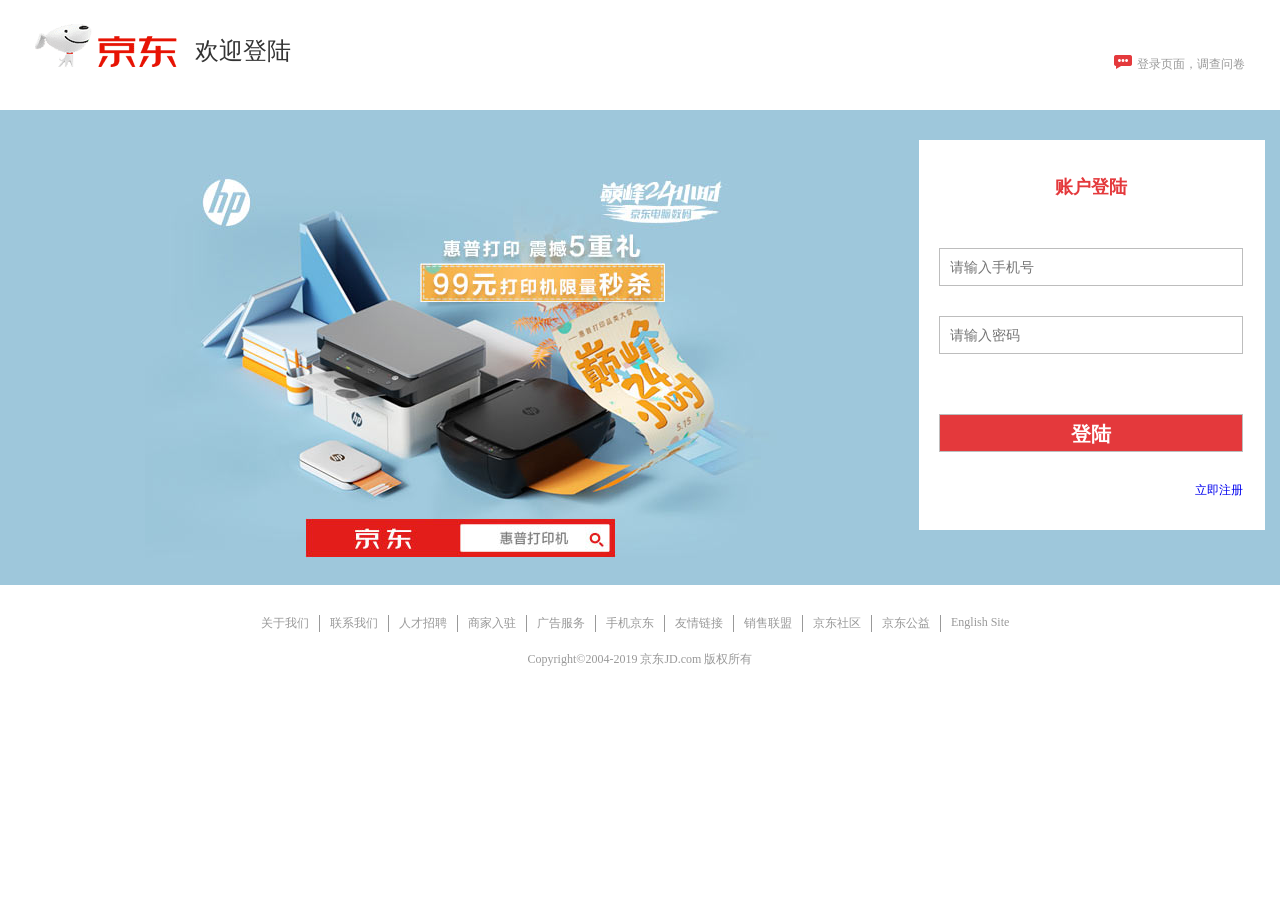
<file: src/html/login.html>
<!DOCTYPE html>
<html lang="en">
<head>
	<meta charset="UTF-8">
	<title>登陆</title>
	<link rel="stylesheet" href="../css/base_px.css">
	<link rel="stylesheet" href="../css/login.css">
</head>
<body>
	<div id="head">
		<div class="head">
			<div class="logo fl"></div>
			<div class="logo_title fl">欢迎登陆</div>
			<div class="have_account">
				<i class="i_icon"></i>
				登录页面，调查问卷
			</div>
		</div>
	</div>
	<div id="main">
		<div class="main">
			<div class="loginbox con">
				<h2>账户登陆</h2>
				<div class="h2xia"></div>
				<div class="nwbox">
					<input type="text" id="loginname" class="loginname" placeholder="请输入手机号">
				</div>
				<div class="nwbox">
					<input type="password" placeholder="请输入密码" class="password" id="password">
				</div>
				<div class="loginbtn" id="loginbtn">登陆</div>
				<div class="reg"><a href="reg.html">立即注册</a></div>
			</div>
			
		</div>
		
	</div>
		<div class="foot">
			<ul>
				<li><a href="####">关于我们</a></li>
				<li><a href="####">联系我们</a></li>
				<li><a href="####">人才招聘</a></li>
				<li><a href="####">商家入驻</a></li>
				<li><a href="####">广告服务</a></li>
				<li><a href="####">手机京东</a></li>
				<li><a href="####">友情链接</a></li>
				<li><a href="####">销售联盟</a></li>
				<li><a href="####">京东社区</a></li>
				<li><a href="####">京东公益</a></li>
				<li style="border:none"><a href="####">English Site</a></li>
			</ul>
		</div>
		<p class="banquan">
	    	Copyright©2004-2019  京东JD.com 版权所有
		</p>
		
</body>
</html>
<script src="../js/jquery-1.10.1.min.js"></script>
<script src="../js/common.js"></script>
<script src="../js/login.js"></script>
</file>
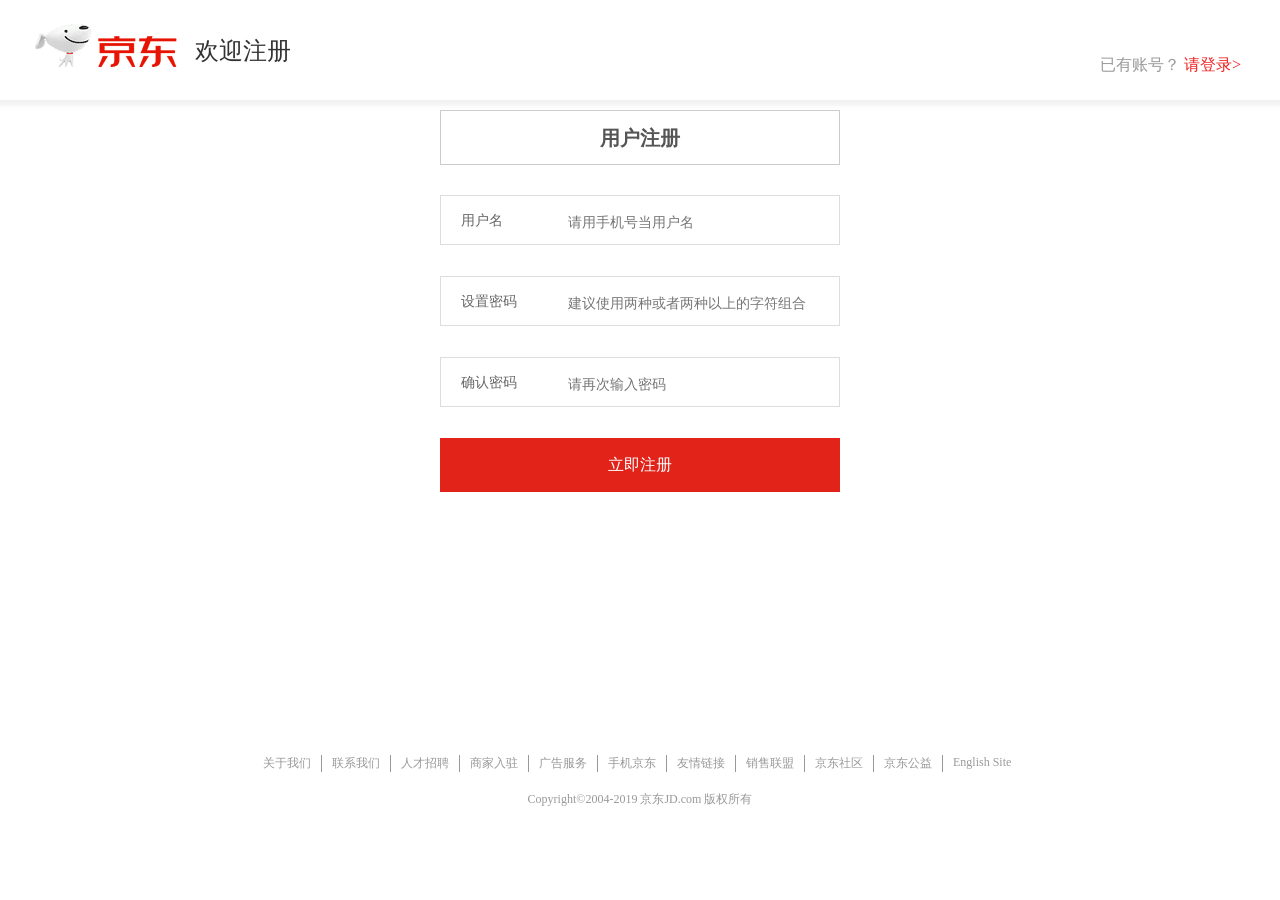
<file: src/html/reg.html>
<!DOCTYPE html>
<html lang="en">
<head>
	<meta charset="UTF-8">
	<title>个人注册</title>
	<link rel="stylesheet" href="../css/base_px.css">
	<link rel="stylesheet" href="../css/reg.css">
</head>
<body>
	<div id="head">
		<div class="head">
			<div class="logo fl"></div>
			<div class="logo_title fl">欢迎注册</div>
			<div class="have_account">
				已有账号？
				<a href="login.html">请登录></a>
			</div>
		</div>
	</div>
	<div id="container">
		<div class="container">
			<div class="progress">
				用户注册
			</div>
			<div class="main">
				<form action="####">
					<div class="input">
						<label for="username">用户名</label>
						<input type="text" placeholder="请用手机号当用户名" id="username" autocomplete="off">
						
					</div>
					<div class="mes" id="usermes"></div>
					<div class="input">
						<label for="password">设置密码</label>
						<input type="password" placeholder="建议使用两种或者两种以上的字符组合" id="password" autocomplete="off">
					</div>
					<div class="mes" id="passmes"></div>
					<div class="input">
						<label for="repassword">确认密码</label>
						<input type="password" placeholder="请再次输入密码" id="repassword" autocomplete="off">
					</div>
					<div class="mes" id="repassmes"></div>
					<div class="sumbit" id="regs">立即注册</div>

				</form>
			</div>
			<div class="foot">
				<ul>
					<li><a href="####">关于我们</a></li>
					<li><a href="####">联系我们</a></li>
					<li><a href="####">人才招聘</a></li>
					<li><a href="####">商家入驻</a></li>
					<li><a href="####">广告服务</a></li>
					<li><a href="####">手机京东</a></li>
					<li><a href="####">友情链接</a></li>
					<li><a href="####">销售联盟</a></li>
					<li><a href="####">京东社区</a></li>
					<li><a href="####">京东公益</a></li>
					<li style="border:none"><a href="####">English Site</a></li>
				</ul>
			</div>
			<p class="banquan">
            	Copyright©2004-2019  京东JD.com 版权所有
        	</p>
		</div>
	</div>
	
</body>
</html>
<script src="../js/jquery-1.10.1.min.js"></script>
<script src="../js/common.js"></script>
<script src="../js/reg.js"></script>
</file>
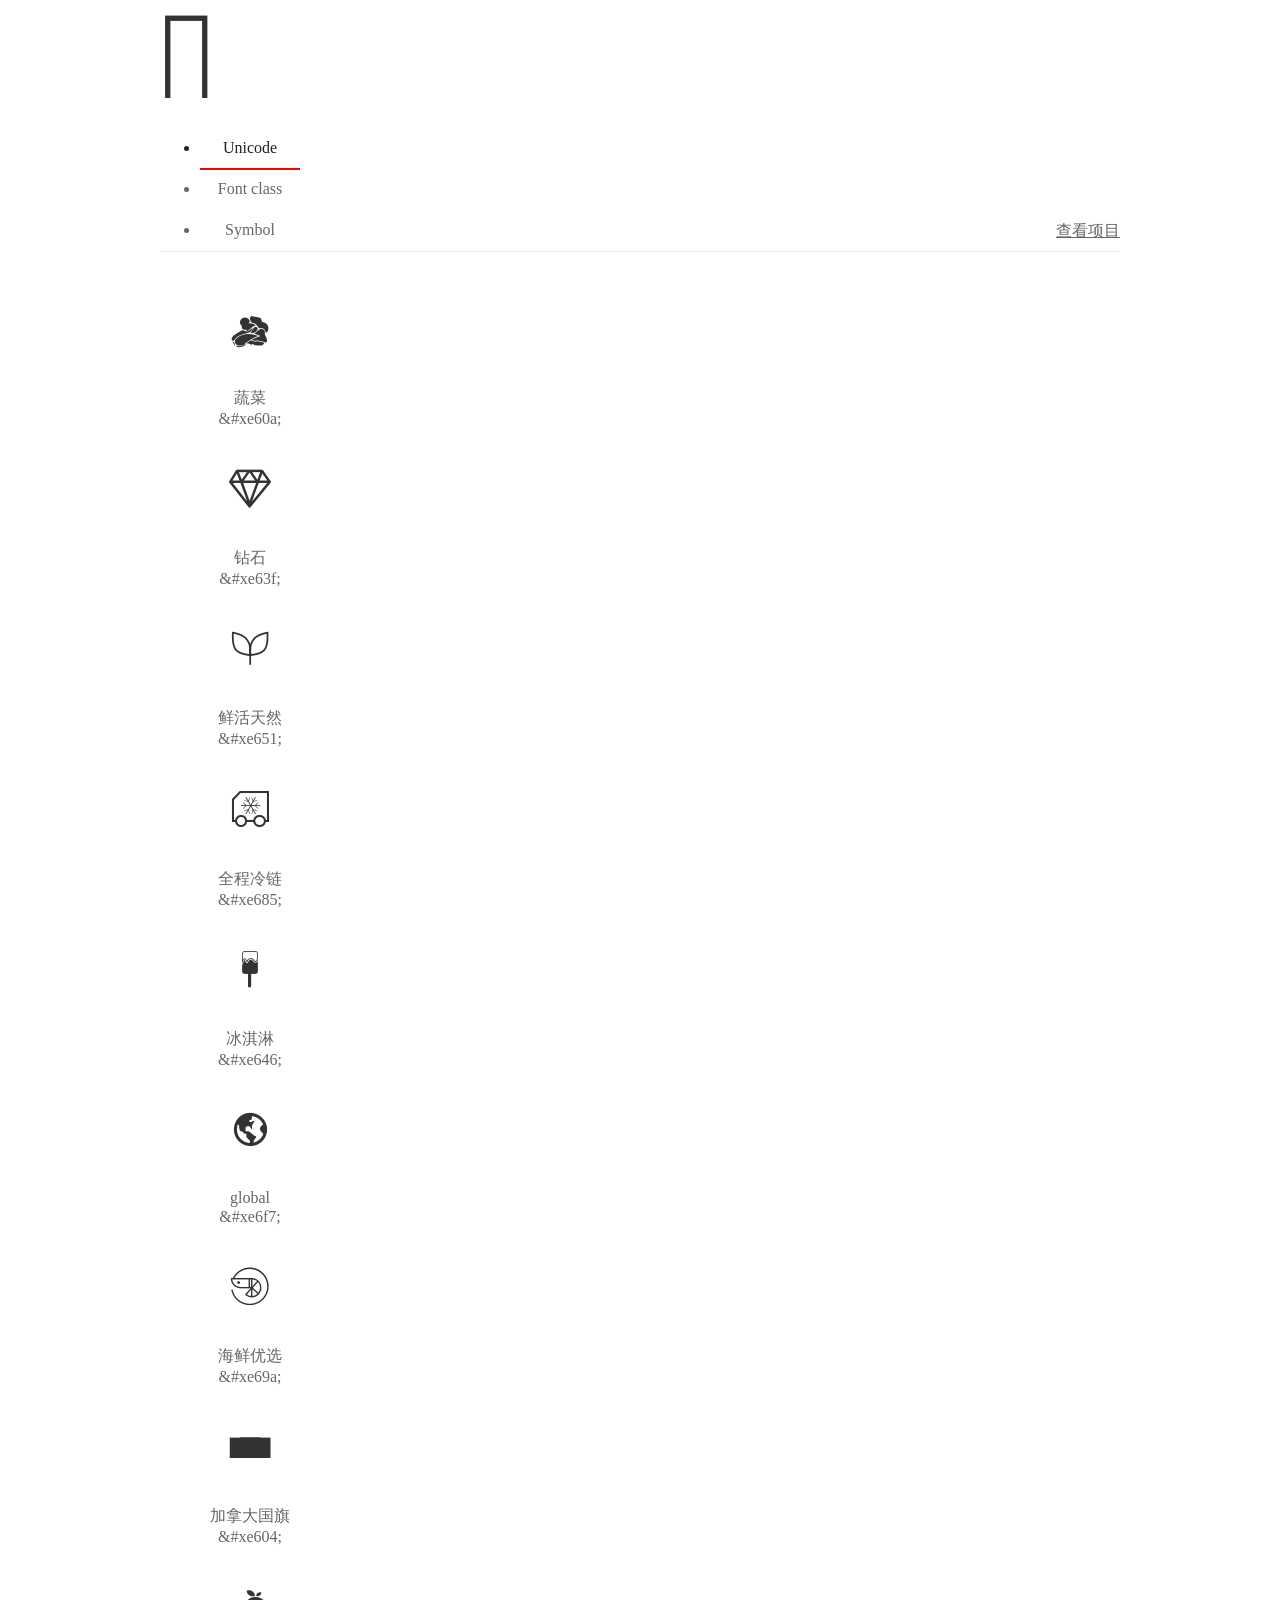
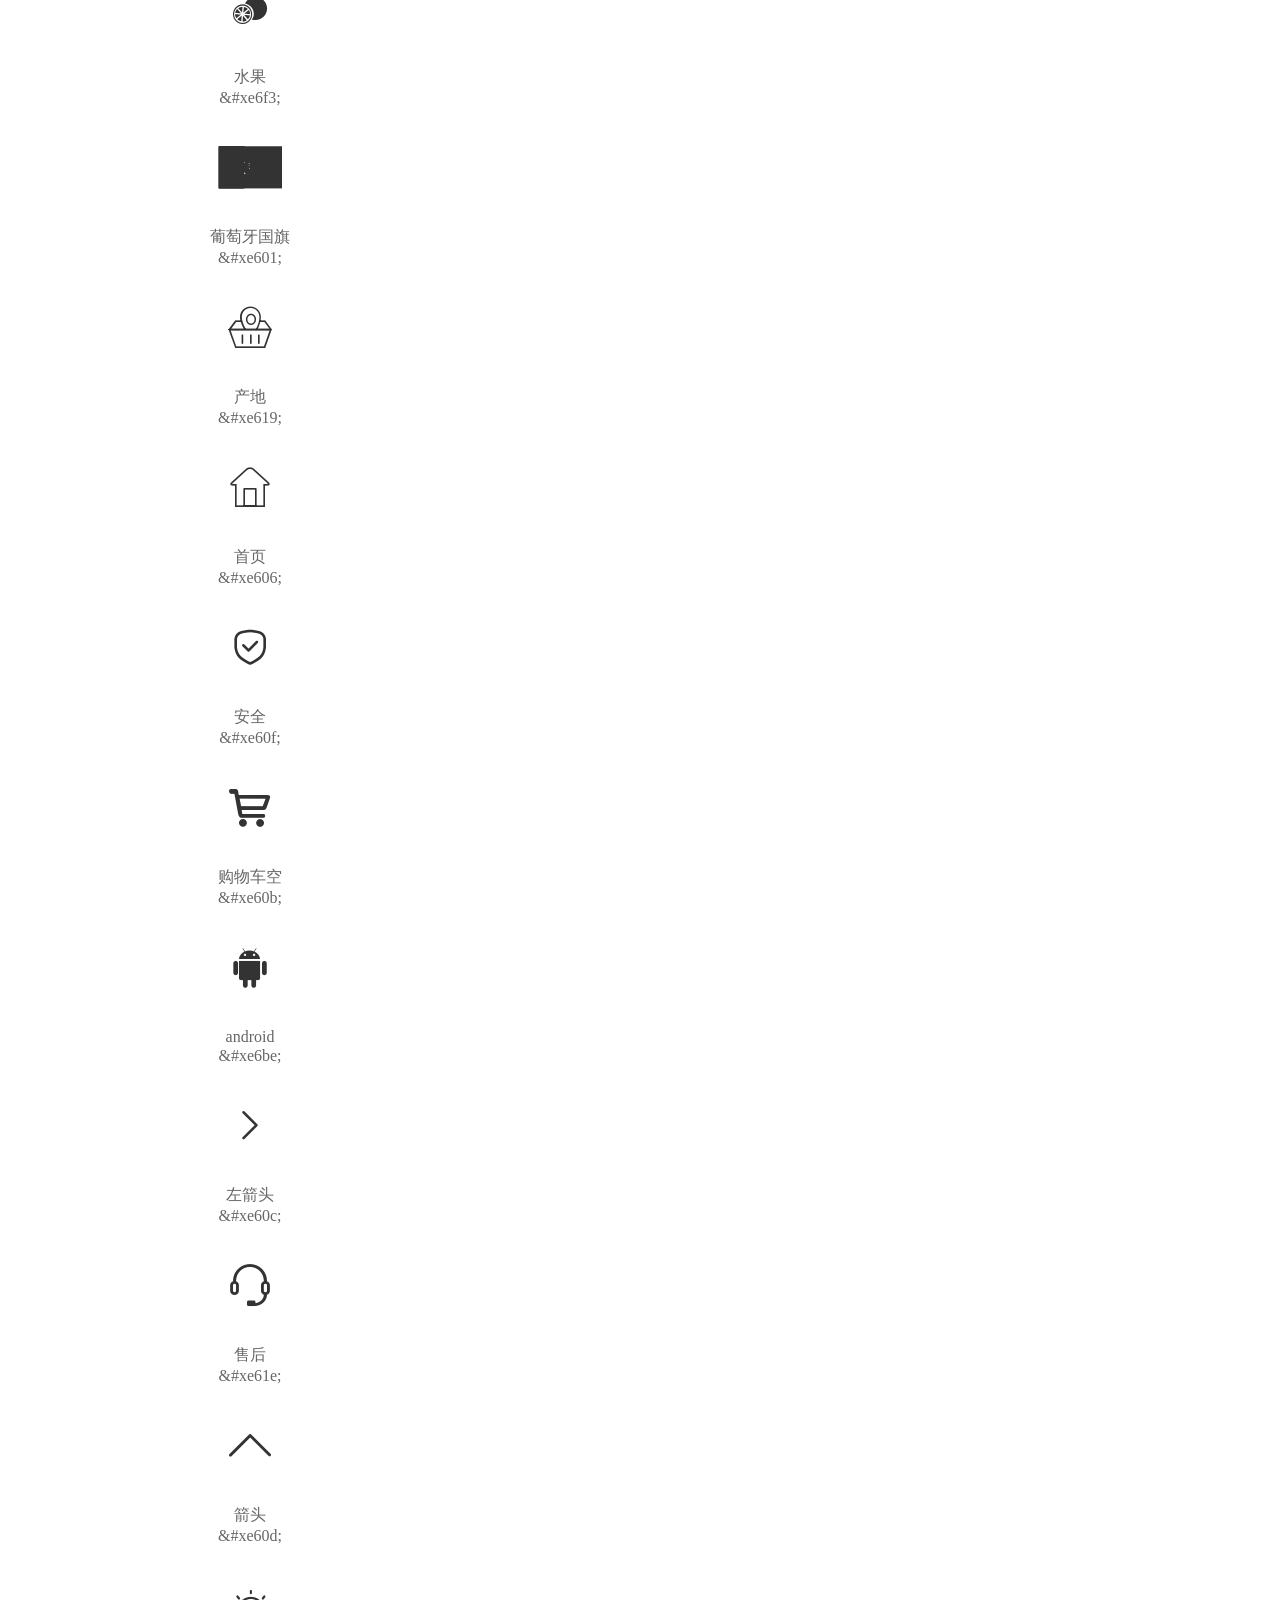
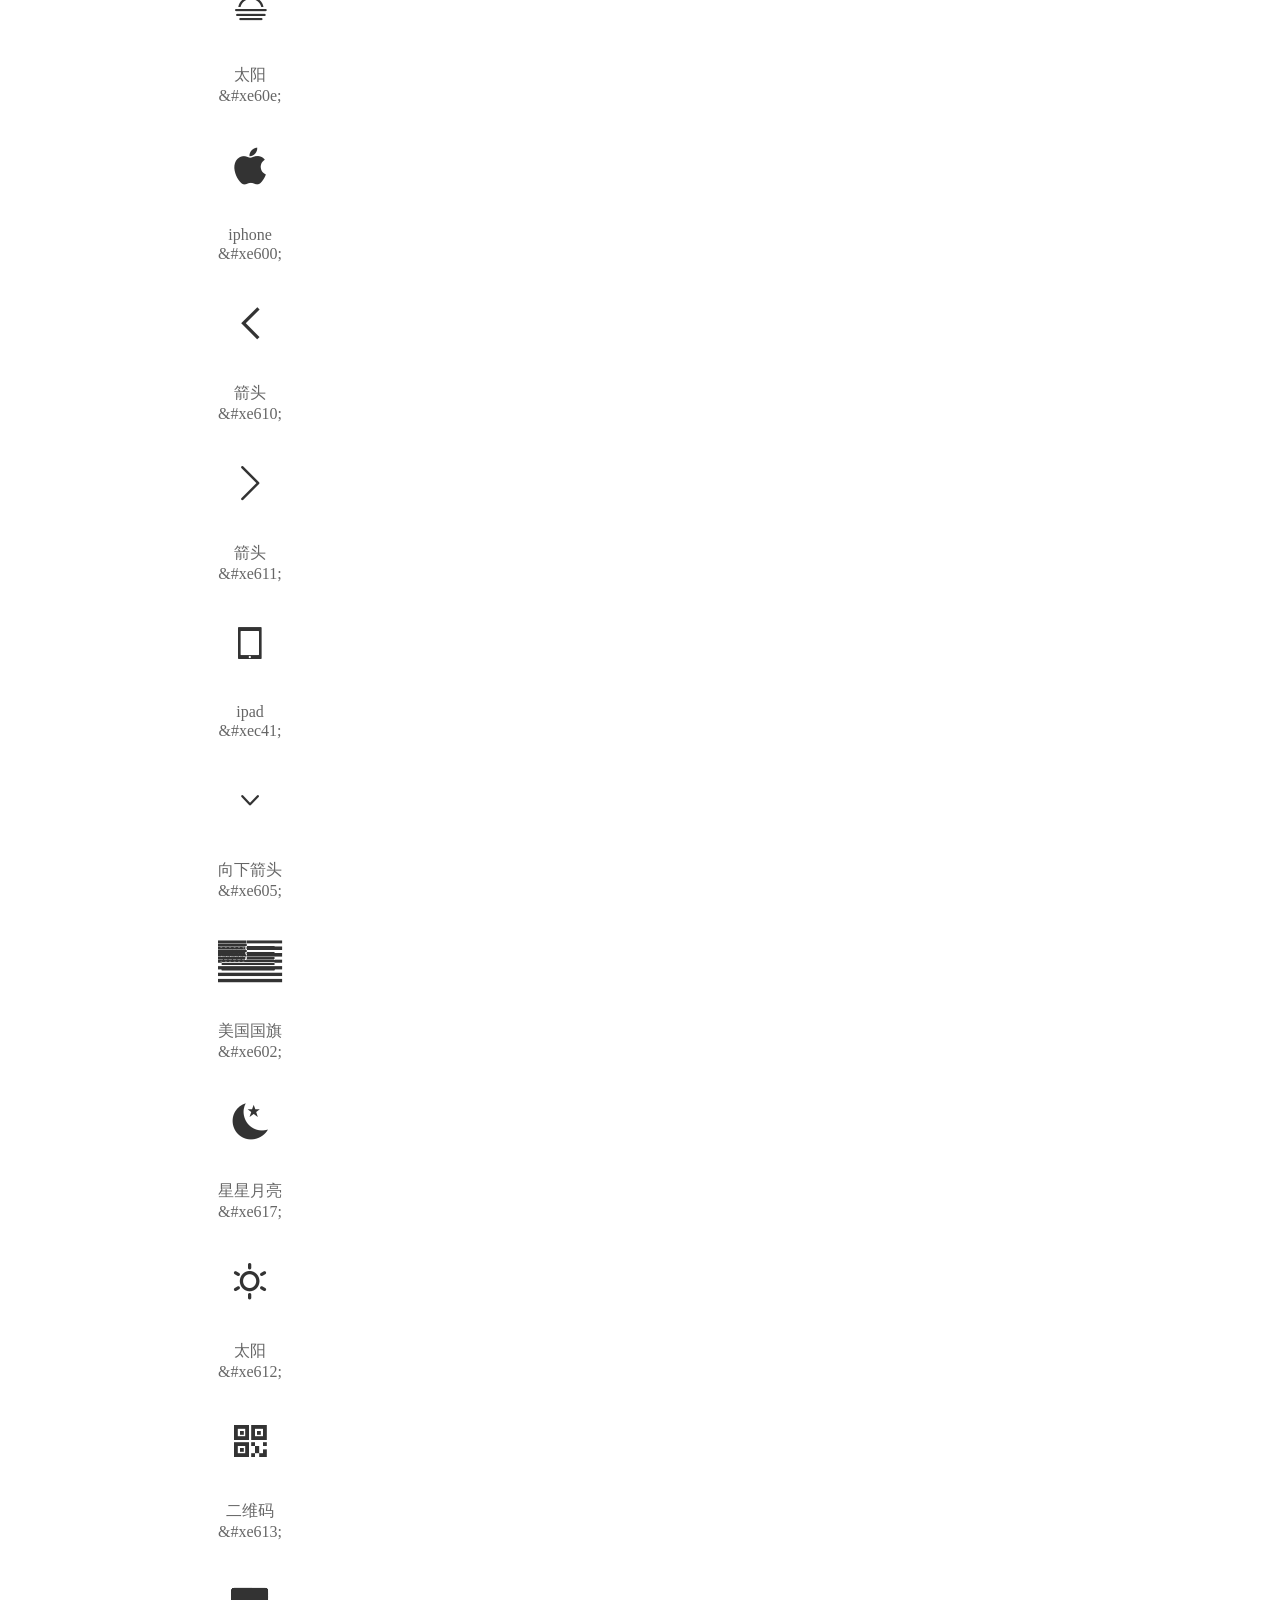
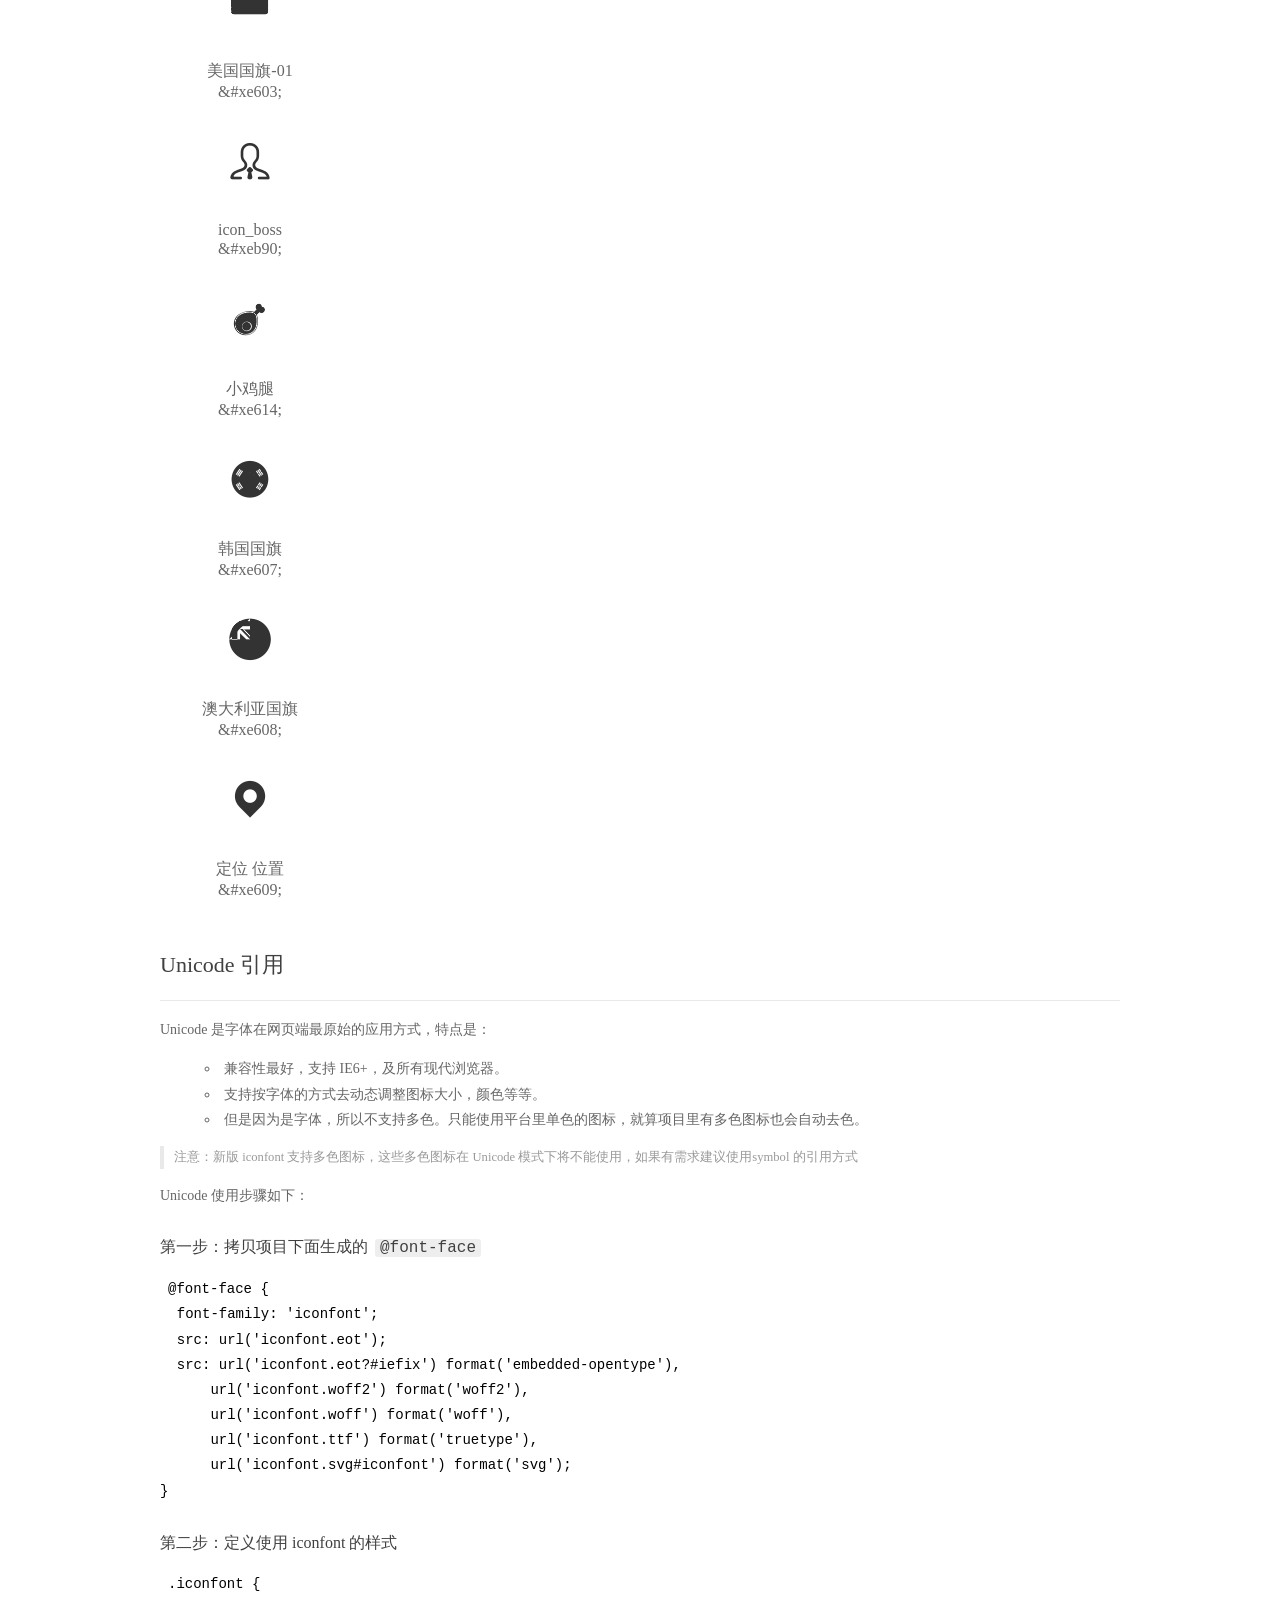
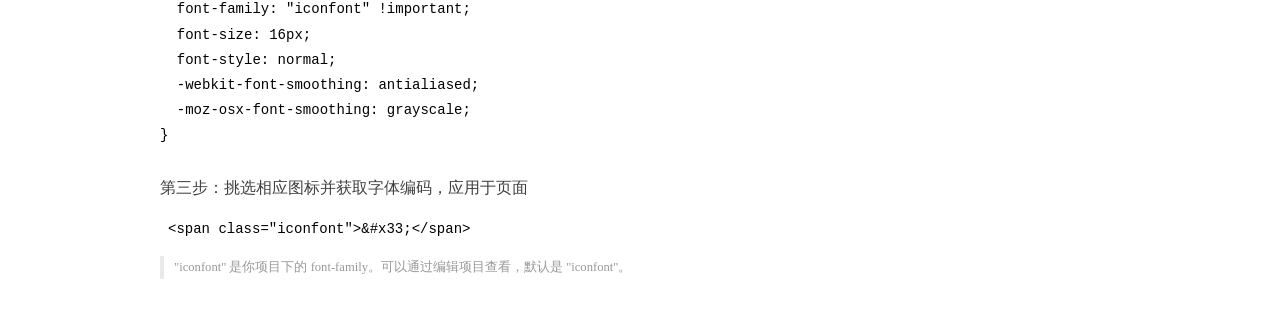
<file: src/iconfont/demo_index.html>
<!DOCTYPE html>
<html>
<head>
  <meta charset="utf-8"/>
  <title>IconFont Demo</title>
  <link rel="shortcut icon" href="https://gtms04.alicdn.com/tps/i4/TB1_oz6GVXXXXaFXpXXJDFnIXXX-64-64.ico" type="image/x-icon"/>
  <link rel="stylesheet" href="https://g.alicdn.com/thx/cube/1.3.2/cube.min.css">
  <link rel="stylesheet" href="demo.css">
  <link rel="stylesheet" href="iconfont.css">
  <script src="iconfont.js"></script>
  <!-- jQuery -->
  <script src="https://a1.alicdn.com/oss/uploads/2018/12/26/7bfddb60-08e8-11e9-9b04-53e73bb6408b.js"></script>
  <!-- 代码高亮 -->
  <script src="https://a1.alicdn.com/oss/uploads/2018/12/26/a3f714d0-08e6-11e9-8a15-ebf944d7534c.js"></script>
</head>
<body>
  <div class="main">
    <h1 class="logo"><a href="https://www.iconfont.cn/" title="iconfont 首页" target="_blank">&#xe86b;</a></h1>
    <div class="nav-tabs">
      <ul id="tabs" class="dib-box">
        <li class="dib active"><span>Unicode</span></li>
        <li class="dib"><span>Font class</span></li>
        <li class="dib"><span>Symbol</span></li>
      </ul>
      
      <a href="https://www.iconfont.cn/manage/index?manage_type=myprojects&projectId=1186392" target="_blank" class="nav-more">查看项目</a>
      
    </div>
    <div class="tab-container">
      <div class="content unicode" style="display: block;">
          <ul class="icon_lists dib-box">
          
            <li class="dib">
              <span class="icon iconfont">&#xe60a;</span>
                <div class="name">蔬菜</div>
                <div class="code-name">&amp;#xe60a;</div>
              </li>
          
            <li class="dib">
              <span class="icon iconfont">&#xe63f;</span>
                <div class="name">钻石</div>
                <div class="code-name">&amp;#xe63f;</div>
              </li>
          
            <li class="dib">
              <span class="icon iconfont">&#xe651;</span>
                <div class="name">鲜活天然</div>
                <div class="code-name">&amp;#xe651;</div>
              </li>
          
            <li class="dib">
              <span class="icon iconfont">&#xe685;</span>
                <div class="name">全程冷链</div>
                <div class="code-name">&amp;#xe685;</div>
              </li>
          
            <li class="dib">
              <span class="icon iconfont">&#xe646;</span>
                <div class="name">冰淇淋</div>
                <div class="code-name">&amp;#xe646;</div>
              </li>
          
            <li class="dib">
              <span class="icon iconfont">&#xe6f7;</span>
                <div class="name">global</div>
                <div class="code-name">&amp;#xe6f7;</div>
              </li>
          
            <li class="dib">
              <span class="icon iconfont">&#xe69a;</span>
                <div class="name">海鲜优选</div>
                <div class="code-name">&amp;#xe69a;</div>
              </li>
          
            <li class="dib">
              <span class="icon iconfont">&#xe604;</span>
                <div class="name">加拿大国旗</div>
                <div class="code-name">&amp;#xe604;</div>
              </li>
          
            <li class="dib">
              <span class="icon iconfont">&#xe6f3;</span>
                <div class="name">水果</div>
                <div class="code-name">&amp;#xe6f3;</div>
              </li>
          
            <li class="dib">
              <span class="icon iconfont">&#xe601;</span>
                <div class="name">葡萄牙国旗</div>
                <div class="code-name">&amp;#xe601;</div>
              </li>
          
            <li class="dib">
              <span class="icon iconfont">&#xe619;</span>
                <div class="name"> 产地</div>
                <div class="code-name">&amp;#xe619;</div>
              </li>
          
            <li class="dib">
              <span class="icon iconfont">&#xe606;</span>
                <div class="name">首页</div>
                <div class="code-name">&amp;#xe606;</div>
              </li>
          
            <li class="dib">
              <span class="icon iconfont">&#xe60f;</span>
                <div class="name">安全</div>
                <div class="code-name">&amp;#xe60f;</div>
              </li>
          
            <li class="dib">
              <span class="icon iconfont">&#xe60b;</span>
                <div class="name">购物车空</div>
                <div class="code-name">&amp;#xe60b;</div>
              </li>
          
            <li class="dib">
              <span class="icon iconfont">&#xe6be;</span>
                <div class="name">android</div>
                <div class="code-name">&amp;#xe6be;</div>
              </li>
          
            <li class="dib">
              <span class="icon iconfont">&#xe60c;</span>
                <div class="name">左箭头</div>
                <div class="code-name">&amp;#xe60c;</div>
              </li>
          
            <li class="dib">
              <span class="icon iconfont">&#xe61e;</span>
                <div class="name">售后</div>
                <div class="code-name">&amp;#xe61e;</div>
              </li>
          
            <li class="dib">
              <span class="icon iconfont">&#xe60d;</span>
                <div class="name">箭头</div>
                <div class="code-name">&amp;#xe60d;</div>
              </li>
          
            <li class="dib">
              <span class="icon iconfont">&#xe60e;</span>
                <div class="name">太阳</div>
                <div class="code-name">&amp;#xe60e;</div>
              </li>
          
            <li class="dib">
              <span class="icon iconfont">&#xe600;</span>
                <div class="name">iphone</div>
                <div class="code-name">&amp;#xe600;</div>
              </li>
          
            <li class="dib">
              <span class="icon iconfont">&#xe610;</span>
                <div class="name">箭头</div>
                <div class="code-name">&amp;#xe610;</div>
              </li>
          
            <li class="dib">
              <span class="icon iconfont">&#xe611;</span>
                <div class="name">箭头</div>
                <div class="code-name">&amp;#xe611;</div>
              </li>
          
            <li class="dib">
              <span class="icon iconfont">&#xec41;</span>
                <div class="name">ipad</div>
                <div class="code-name">&amp;#xec41;</div>
              </li>
          
            <li class="dib">
              <span class="icon iconfont">&#xe605;</span>
                <div class="name">向下箭头</div>
                <div class="code-name">&amp;#xe605;</div>
              </li>
          
            <li class="dib">
              <span class="icon iconfont">&#xe602;</span>
                <div class="name">美国国旗</div>
                <div class="code-name">&amp;#xe602;</div>
              </li>
          
            <li class="dib">
              <span class="icon iconfont">&#xe617;</span>
                <div class="name">星星月亮</div>
                <div class="code-name">&amp;#xe617;</div>
              </li>
          
            <li class="dib">
              <span class="icon iconfont">&#xe612;</span>
                <div class="name">太阳</div>
                <div class="code-name">&amp;#xe612;</div>
              </li>
          
            <li class="dib">
              <span class="icon iconfont">&#xe613;</span>
                <div class="name">二维码</div>
                <div class="code-name">&amp;#xe613;</div>
              </li>
          
            <li class="dib">
              <span class="icon iconfont">&#xe603;</span>
                <div class="name">美国国旗-01</div>
                <div class="code-name">&amp;#xe603;</div>
              </li>
          
            <li class="dib">
              <span class="icon iconfont">&#xeb90;</span>
                <div class="name">icon_boss</div>
                <div class="code-name">&amp;#xeb90;</div>
              </li>
          
            <li class="dib">
              <span class="icon iconfont">&#xe614;</span>
                <div class="name">小鸡腿</div>
                <div class="code-name">&amp;#xe614;</div>
              </li>
          
            <li class="dib">
              <span class="icon iconfont">&#xe607;</span>
                <div class="name">韩国国旗</div>
                <div class="code-name">&amp;#xe607;</div>
              </li>
          
            <li class="dib">
              <span class="icon iconfont">&#xe608;</span>
                <div class="name">澳大利亚国旗</div>
                <div class="code-name">&amp;#xe608;</div>
              </li>
          
            <li class="dib">
              <span class="icon iconfont">&#xe609;</span>
                <div class="name">定位 位置</div>
                <div class="code-name">&amp;#xe609;</div>
              </li>
          
          </ul>
          <div class="article markdown">
          <h2 id="unicode-">Unicode 引用</h2>
          <hr>

          <p>Unicode 是字体在网页端最原始的应用方式，特点是：</p>
          <ul>
            <li>兼容性最好，支持 IE6+，及所有现代浏览器。</li>
            <li>支持按字体的方式去动态调整图标大小，颜色等等。</li>
            <li>但是因为是字体，所以不支持多色。只能使用平台里单色的图标，就算项目里有多色图标也会自动去色。</li>
          </ul>
          <blockquote>
            <p>注意：新版 iconfont 支持多色图标，这些多色图标在 Unicode 模式下将不能使用，如果有需求建议使用symbol 的引用方式</p>
          </blockquote>
          <p>Unicode 使用步骤如下：</p>
          <h3 id="-font-face">第一步：拷贝项目下面生成的 <code>@font-face</code></h3>
<pre><code class="language-css"
>@font-face {
  font-family: 'iconfont';
  src: url('iconfont.eot');
  src: url('iconfont.eot?#iefix') format('embedded-opentype'),
      url('iconfont.woff2') format('woff2'),
      url('iconfont.woff') format('woff'),
      url('iconfont.ttf') format('truetype'),
      url('iconfont.svg#iconfont') format('svg');
}
</code></pre>
          <h3 id="-iconfont-">第二步：定义使用 iconfont 的样式</h3>
<pre><code class="language-css"
>.iconfont {
  font-family: "iconfont" !important;
  font-size: 16px;
  font-style: normal;
  -webkit-font-smoothing: antialiased;
  -moz-osx-font-smoothing: grayscale;
}
</code></pre>
          <h3 id="-">第三步：挑选相应图标并获取字体编码，应用于页面</h3>
<pre>
<code class="language-html"
>&lt;span class="iconfont"&gt;&amp;#x33;&lt;/span&gt;
</code></pre>
          <blockquote>
            <p>"iconfont" 是你项目下的 font-family。可以通过编辑项目查看，默认是 "iconfont"。</p>
          </blockquote>
          </div>
      </div>
      <div class="content font-class">
        <ul class="icon_lists dib-box">
          
          <li class="dib">
            <span class="icon iconfont icon-shucai"></span>
            <div class="name">
              蔬菜
            </div>
            <div class="code-name">.icon-shucai
            </div>
          </li>
          
          <li class="dib">
            <span class="icon iconfont icon-zuanshi"></span>
            <div class="name">
              钻石
            </div>
            <div class="code-name">.icon-zuanshi
            </div>
          </li>
          
          <li class="dib">
            <span class="icon iconfont icon-xianhuotianran"></span>
            <div class="name">
              鲜活天然
            </div>
            <div class="code-name">.icon-xianhuotianran
            </div>
          </li>
          
          <li class="dib">
            <span class="icon iconfont icon-quanchenglenglian"></span>
            <div class="name">
              全程冷链
            </div>
            <div class="code-name">.icon-quanchenglenglian
            </div>
          </li>
          
          <li class="dib">
            <span class="icon iconfont icon-bingqilin"></span>
            <div class="name">
              冰淇淋
            </div>
            <div class="code-name">.icon-bingqilin
            </div>
          </li>
          
          <li class="dib">
            <span class="icon iconfont icon-global"></span>
            <div class="name">
              global
            </div>
            <div class="code-name">.icon-global
            </div>
          </li>
          
          <li class="dib">
            <span class="icon iconfont icon-haixianyouxuan"></span>
            <div class="name">
              海鲜优选
            </div>
            <div class="code-name">.icon-haixianyouxuan
            </div>
          </li>
          
          <li class="dib">
            <span class="icon iconfont icon-jianadaguoqi"></span>
            <div class="name">
              加拿大国旗
            </div>
            <div class="code-name">.icon-jianadaguoqi
            </div>
          </li>
          
          <li class="dib">
            <span class="icon iconfont icon-fruit"></span>
            <div class="name">
              水果
            </div>
            <div class="code-name">.icon-fruit
            </div>
          </li>
          
          <li class="dib">
            <span class="icon iconfont icon-Flag_of_Portugal"></span>
            <div class="name">
              葡萄牙国旗
            </div>
            <div class="code-name">.icon-Flag_of_Portugal
            </div>
          </li>
          
          <li class="dib">
            <span class="icon iconfont icon-origin"></span>
            <div class="name">
               产地
            </div>
            <div class="code-name">.icon-origin
            </div>
          </li>
          
          <li class="dib">
            <span class="icon iconfont icon-shouye"></span>
            <div class="name">
              首页
            </div>
            <div class="code-name">.icon-shouye
            </div>
          </li>
          
          <li class="dib">
            <span class="icon iconfont icon-wodetubiao-"></span>
            <div class="name">
              安全
            </div>
            <div class="code-name">.icon-wodetubiao-
            </div>
          </li>
          
          <li class="dib">
            <span class="icon iconfont icon-cart"></span>
            <div class="name">
              购物车空
            </div>
            <div class="code-name">.icon-cart
            </div>
          </li>
          
          <li class="dib">
            <span class="icon iconfont icon-android"></span>
            <div class="name">
              android
            </div>
            <div class="code-name">.icon-android
            </div>
          </li>
          
          <li class="dib">
            <span class="icon iconfont icon-icon-yjt"></span>
            <div class="name">
              左箭头
            </div>
            <div class="code-name">.icon-icon-yjt
            </div>
          </li>
          
          <li class="dib">
            <span class="icon iconfont icon-shouhou"></span>
            <div class="name">
              售后
            </div>
            <div class="code-name">.icon-shouhou
            </div>
          </li>
          
          <li class="dib">
            <span class="icon iconfont icon-chevron-copy-copy-copy-copy-copy-copy-copy"></span>
            <div class="name">
              箭头
            </div>
            <div class="code-name">.icon-chevron-copy-copy-copy-copy-copy-copy-copy
            </div>
          </li>
          
          <li class="dib">
            <span class="icon iconfont icon-fengshui-copy"></span>
            <div class="name">
              太阳
            </div>
            <div class="code-name">.icon-fengshui-copy
            </div>
          </li>
          
          <li class="dib">
            <span class="icon iconfont icon-iconziti48"></span>
            <div class="name">
              iphone
            </div>
            <div class="code-name">.icon-iconziti48
            </div>
          </li>
          
          <li class="dib">
            <span class="icon iconfont icon-arrow-left"></span>
            <div class="name">
              箭头
            </div>
            <div class="code-name">.icon-arrow-left
            </div>
          </li>
          
          <li class="dib">
            <span class="icon iconfont icon-jiantou"></span>
            <div class="name">
              箭头
            </div>
            <div class="code-name">.icon-jiantou
            </div>
          </li>
          
          <li class="dib">
            <span class="icon iconfont icon-ipad"></span>
            <div class="name">
              ipad
            </div>
            <div class="code-name">.icon-ipad
            </div>
          </li>
          
          <li class="dib">
            <span class="icon iconfont icon-arrow-top"></span>
            <div class="name">
              向下箭头
            </div>
            <div class="code-name">.icon-arrow-top
            </div>
          </li>
          
          <li class="dib">
            <span class="icon iconfont icon-meiguoguoqi"></span>
            <div class="name">
              美国国旗
            </div>
            <div class="code-name">.icon-meiguoguoqi
            </div>
          </li>
          
          <li class="dib">
            <span class="icon iconfont icon-xingxingyueliang"></span>
            <div class="name">
              星星月亮
            </div>
            <div class="code-name">.icon-xingxingyueliang
            </div>
          </li>
          
          <li class="dib">
            <span class="icon iconfont icon-taiyang"></span>
            <div class="name">
              太阳
            </div>
            <div class="code-name">.icon-taiyang
            </div>
          </li>
          
          <li class="dib">
            <span class="icon iconfont icon-erweima-copy"></span>
            <div class="name">
              二维码
            </div>
            <div class="code-name">.icon-erweima-copy
            </div>
          </li>
          
          <li class="dib">
            <span class="icon iconfont icon-meiguoguoqi-"></span>
            <div class="name">
              美国国旗-01
            </div>
            <div class="code-name">.icon-meiguoguoqi-
            </div>
          </li>
          
          <li class="dib">
            <span class="icon iconfont icon-icon_boss"></span>
            <div class="name">
              icon_boss
            </div>
            <div class="code-name">.icon-icon_boss
            </div>
          </li>
          
          <li class="dib">
            <span class="icon iconfont icon-xiaojitui"></span>
            <div class="name">
              小鸡腿
            </div>
            <div class="code-name">.icon-xiaojitui
            </div>
          </li>
          
          <li class="dib">
            <span class="icon iconfont icon-hanguoguoqi"></span>
            <div class="name">
              韩国国旗
            </div>
            <div class="code-name">.icon-hanguoguoqi
            </div>
          </li>
          
          <li class="dib">
            <span class="icon iconfont icon-aodaliyaguoqi"></span>
            <div class="name">
              澳大利亚国旗
            </div>
            <div class="code-name">.icon-aodaliyaguoqi
            </div>
          </li>
          
          <li class="dib">
            <span class="icon iconfont icon-dingweiweizhi"></span>
            <div class="name">
              定位 位置
            </div>
            <div class="code-name">.icon-dingweiweizhi
            </div>
          </li>
          
        </ul>
        <div class="article markdown">
        <h2 id="font-class-">font-class 引用</h2>
        <hr>

        <p>font-class 是 Unicode 使用方式的一种变种，主要是解决 Unicode 书写不直观，语意不明确的问题。</p>
        <p>与 Unicode 使用方式相比，具有如下特点：</p>
        <ul>
          <li>兼容性良好，支持 IE8+，及所有现代浏览器。</li>
          <li>相比于 Unicode 语意明确，书写更直观。可以很容易分辨这个 icon 是什么。</li>
          <li>因为使用 class 来定义图标，所以当要替换图标时，只需要修改 class 里面的 Unicode 引用。</li>
          <li>不过因为本质上还是使用的字体，所以多色图标还是不支持的。</li>
        </ul>
        <p>使用步骤如下：</p>
        <h3 id="-fontclass-">第一步：引入项目下面生成的 fontclass 代码：</h3>
<pre><code class="language-html">&lt;link rel="stylesheet" href="./iconfont.css"&gt;
</code></pre>
        <h3 id="-">第二步：挑选相应图标并获取类名，应用于页面：</h3>
<pre><code class="language-html">&lt;span class="iconfont icon-xxx"&gt;&lt;/span&gt;
</code></pre>
        <blockquote>
          <p>"
            iconfont" 是你项目下的 font-family。可以通过编辑项目查看，默认是 "iconfont"。</p>
        </blockquote>
      </div>
      </div>
      <div class="content symbol">
          <ul class="icon_lists dib-box">
          
            <li class="dib">
                <svg class="icon svg-icon" aria-hidden="true">
                  <use xlink:href="#icon-shucai"></use>
                </svg>
                <div class="name">蔬菜</div>
                <div class="code-name">#icon-shucai</div>
            </li>
          
            <li class="dib">
                <svg class="icon svg-icon" aria-hidden="true">
                  <use xlink:href="#icon-zuanshi"></use>
                </svg>
                <div class="name">钻石</div>
                <div class="code-name">#icon-zuanshi</div>
            </li>
          
            <li class="dib">
                <svg class="icon svg-icon" aria-hidden="true">
                  <use xlink:href="#icon-xianhuotianran"></use>
                </svg>
                <div class="name">鲜活天然</div>
                <div class="code-name">#icon-xianhuotianran</div>
            </li>
          
            <li class="dib">
                <svg class="icon svg-icon" aria-hidden="true">
                  <use xlink:href="#icon-quanchenglenglian"></use>
                </svg>
                <div class="name">全程冷链</div>
                <div class="code-name">#icon-quanchenglenglian</div>
            </li>
          
            <li class="dib">
                <svg class="icon svg-icon" aria-hidden="true">
                  <use xlink:href="#icon-bingqilin"></use>
                </svg>
                <div class="name">冰淇淋</div>
                <div class="code-name">#icon-bingqilin</div>
            </li>
          
            <li class="dib">
                <svg class="icon svg-icon" aria-hidden="true">
                  <use xlink:href="#icon-global"></use>
                </svg>
                <div class="name">global</div>
                <div class="code-name">#icon-global</div>
            </li>
          
            <li class="dib">
                <svg class="icon svg-icon" aria-hidden="true">
                  <use xlink:href="#icon-haixianyouxuan"></use>
                </svg>
                <div class="name">海鲜优选</div>
                <div class="code-name">#icon-haixianyouxuan</div>
            </li>
          
            <li class="dib">
                <svg class="icon svg-icon" aria-hidden="true">
                  <use xlink:href="#icon-jianadaguoqi"></use>
                </svg>
                <div class="name">加拿大国旗</div>
                <div class="code-name">#icon-jianadaguoqi</div>
            </li>
          
            <li class="dib">
                <svg class="icon svg-icon" aria-hidden="true">
                  <use xlink:href="#icon-fruit"></use>
                </svg>
                <div class="name">水果</div>
                <div class="code-name">#icon-fruit</div>
            </li>
          
            <li class="dib">
                <svg class="icon svg-icon" aria-hidden="true">
                  <use xlink:href="#icon-Flag_of_Portugal"></use>
                </svg>
                <div class="name">葡萄牙国旗</div>
                <div class="code-name">#icon-Flag_of_Portugal</div>
            </li>
          
            <li class="dib">
                <svg class="icon svg-icon" aria-hidden="true">
                  <use xlink:href="#icon-origin"></use>
                </svg>
                <div class="name"> 产地</div>
                <div class="code-name">#icon-origin</div>
            </li>
          
            <li class="dib">
                <svg class="icon svg-icon" aria-hidden="true">
                  <use xlink:href="#icon-shouye"></use>
                </svg>
                <div class="name">首页</div>
                <div class="code-name">#icon-shouye</div>
            </li>
          
            <li class="dib">
                <svg class="icon svg-icon" aria-hidden="true">
                  <use xlink:href="#icon-wodetubiao-"></use>
                </svg>
                <div class="name">安全</div>
                <div class="code-name">#icon-wodetubiao-</div>
            </li>
          
            <li class="dib">
                <svg class="icon svg-icon" aria-hidden="true">
                  <use xlink:href="#icon-cart"></use>
                </svg>
                <div class="name">购物车空</div>
                <div class="code-name">#icon-cart</div>
            </li>
          
            <li class="dib">
                <svg class="icon svg-icon" aria-hidden="true">
                  <use xlink:href="#icon-android"></use>
                </svg>
                <div class="name">android</div>
                <div class="code-name">#icon-android</div>
            </li>
          
            <li class="dib">
                <svg class="icon svg-icon" aria-hidden="true">
                  <use xlink:href="#icon-icon-yjt"></use>
                </svg>
                <div class="name">左箭头</div>
                <div class="code-name">#icon-icon-yjt</div>
            </li>
          
            <li class="dib">
                <svg class="icon svg-icon" aria-hidden="true">
                  <use xlink:href="#icon-shouhou"></use>
                </svg>
                <div class="name">售后</div>
                <div class="code-name">#icon-shouhou</div>
            </li>
          
            <li class="dib">
                <svg class="icon svg-icon" aria-hidden="true">
                  <use xlink:href="#icon-chevron-copy-copy-copy-copy-copy-copy-copy"></use>
                </svg>
                <div class="name">箭头</div>
                <div class="code-name">#icon-chevron-copy-copy-copy-copy-copy-copy-copy</div>
            </li>
          
            <li class="dib">
                <svg class="icon svg-icon" aria-hidden="true">
                  <use xlink:href="#icon-fengshui-copy"></use>
                </svg>
                <div class="name">太阳</div>
                <div class="code-name">#icon-fengshui-copy</div>
            </li>
          
            <li class="dib">
                <svg class="icon svg-icon" aria-hidden="true">
                  <use xlink:href="#icon-iconziti48"></use>
                </svg>
                <div class="name">iphone</div>
                <div class="code-name">#icon-iconziti48</div>
            </li>
          
            <li class="dib">
                <svg class="icon svg-icon" aria-hidden="true">
                  <use xlink:href="#icon-arrow-left"></use>
                </svg>
                <div class="name">箭头</div>
                <div class="code-name">#icon-arrow-left</div>
            </li>
          
            <li class="dib">
                <svg class="icon svg-icon" aria-hidden="true">
                  <use xlink:href="#icon-jiantou"></use>
                </svg>
                <div class="name">箭头</div>
                <div class="code-name">#icon-jiantou</div>
            </li>
          
            <li class="dib">
                <svg class="icon svg-icon" aria-hidden="true">
                  <use xlink:href="#icon-ipad"></use>
                </svg>
                <div class="name">ipad</div>
                <div class="code-name">#icon-ipad</div>
            </li>
          
            <li class="dib">
                <svg class="icon svg-icon" aria-hidden="true">
                  <use xlink:href="#icon-arrow-top"></use>
                </svg>
                <div class="name">向下箭头</div>
                <div class="code-name">#icon-arrow-top</div>
            </li>
          
            <li class="dib">
                <svg class="icon svg-icon" aria-hidden="true">
                  <use xlink:href="#icon-meiguoguoqi"></use>
                </svg>
                <div class="name">美国国旗</div>
                <div class="code-name">#icon-meiguoguoqi</div>
            </li>
          
            <li class="dib">
                <svg class="icon svg-icon" aria-hidden="true">
                  <use xlink:href="#icon-xingxingyueliang"></use>
                </svg>
                <div class="name">星星月亮</div>
                <div class="code-name">#icon-xingxingyueliang</div>
            </li>
          
            <li class="dib">
                <svg class="icon svg-icon" aria-hidden="true">
                  <use xlink:href="#icon-taiyang"></use>
                </svg>
                <div class="name">太阳</div>
                <div class="code-name">#icon-taiyang</div>
            </li>
          
            <li class="dib">
                <svg class="icon svg-icon" aria-hidden="true">
                  <use xlink:href="#icon-erweima-copy"></use>
                </svg>
                <div class="name">二维码</div>
                <div class="code-name">#icon-erweima-copy</div>
            </li>
          
            <li class="dib">
                <svg class="icon svg-icon" aria-hidden="true">
                  <use xlink:href="#icon-meiguoguoqi-"></use>
                </svg>
                <div class="name">美国国旗-01</div>
                <div class="code-name">#icon-meiguoguoqi-</div>
            </li>
          
            <li class="dib">
                <svg class="icon svg-icon" aria-hidden="true">
                  <use xlink:href="#icon-icon_boss"></use>
                </svg>
                <div class="name">icon_boss</div>
                <div class="code-name">#icon-icon_boss</div>
            </li>
          
            <li class="dib">
                <svg class="icon svg-icon" aria-hidden="true">
                  <use xlink:href="#icon-xiaojitui"></use>
                </svg>
                <div class="name">小鸡腿</div>
                <div class="code-name">#icon-xiaojitui</div>
            </li>
          
            <li class="dib">
                <svg class="icon svg-icon" aria-hidden="true">
                  <use xlink:href="#icon-hanguoguoqi"></use>
                </svg>
                <div class="name">韩国国旗</div>
                <div class="code-name">#icon-hanguoguoqi</div>
            </li>
          
            <li class="dib">
                <svg class="icon svg-icon" aria-hidden="true">
                  <use xlink:href="#icon-aodaliyaguoqi"></use>
                </svg>
                <div class="name">澳大利亚国旗</div>
                <div class="code-name">#icon-aodaliyaguoqi</div>
            </li>
          
            <li class="dib">
                <svg class="icon svg-icon" aria-hidden="true">
                  <use xlink:href="#icon-dingweiweizhi"></use>
                </svg>
                <div class="name">定位 位置</div>
                <div class="code-name">#icon-dingweiweizhi</div>
            </li>
          
          </ul>
          <div class="article markdown">
          <h2 id="symbol-">Symbol 引用</h2>
          <hr>

          <p>这是一种全新的使用方式，应该说这才是未来的主流，也是平台目前推荐的用法。相关介绍可以参考这篇<a href="">文章</a>
            这种用法其实是做了一个 SVG 的集合，与另外两种相比具有如下特点：</p>
          <ul>
            <li>支持多色图标了，不再受单色限制。</li>
            <li>通过一些技巧，支持像字体那样，通过 <code>font-size</code>, <code>color</code> 来调整样式。</li>
            <li>兼容性较差，支持 IE9+，及现代浏览器。</li>
            <li>浏览器渲染 SVG 的性能一般，还不如 png。</li>
          </ul>
          <p>使用步骤如下：</p>
          <h3 id="-symbol-">第一步：引入项目下面生成的 symbol 代码：</h3>
<pre><code class="language-html">&lt;script src="./iconfont.js"&gt;&lt;/script&gt;
</code></pre>
          <h3 id="-css-">第二步：加入通用 CSS 代码（引入一次就行）：</h3>
<pre><code class="language-html">&lt;style&gt;
.icon {
  width: 1em;
  height: 1em;
  vertical-align: -0.15em;
  fill: currentColor;
  overflow: hidden;
}
&lt;/style&gt;
</code></pre>
          <h3 id="-">第三步：挑选相应图标并获取类名，应用于页面：</h3>
<pre><code class="language-html">&lt;svg class="icon" aria-hidden="true"&gt;
  &lt;use xlink:href="#icon-xxx"&gt;&lt;/use&gt;
&lt;/svg&gt;
</code></pre>
          </div>
      </div>

    </div>
  </div>
  <script>
  $(document).ready(function () {
      $('.tab-container .content:first').show()

      $('#tabs li').click(function (e) {
        var tabContent = $('.tab-container .content')
        var index = $(this).index()

        if ($(this).hasClass('active')) {
          return
        } else {
          $('#tabs li').removeClass('active')
          $(this).addClass('active')

          tabContent.hide().eq(index).fadeIn()
        }
      })
    })
  </script>
</body>
</html>
</file>
<file: src/css/base_px.css>
/*(1)清除默认样式*/
html, body, ul, li, ol, dl, dd, dt, p, h1, h2, h3, h4, h5, h6, form, fieldset, legend, img,input,figure{
    margin:0; 
    padding:0;
}

/*去掉input等聚焦时的蓝色边框*/
fieldset, img,input,button {
    border:0 none;
    padding:0;
    margin:0;
    outline-style:none;
}   

ul,li,ol{
    list-style:none;
}
select, input {
    vertical-align:middle;
}

/*防止拖动*/
textarea {
    resize:none;
}

/*  去掉图片低测默认的3像素空白缝隙，或者用display：block也可以*/
/*  当a标签嵌套img,在IE6里会出现蓝色边框 方法：border:0 none;*/
img {
    border:0 none;
    vertical-align:middle;
}  

table {
    border-collapse:collapse;
}

a {
    text-decoration:none;
}



/*2.添加公共样式*/
/*body {
    font:12px Arial,Verdana,"\5b8b\4f53";
    color:#666;
    background:#fff;
}*/

/*清除浮动（不管）*/
.clearfix:before,.clearfix:after {  /*清楚浮动*/
    content:"";
    display:table;
}
.clearfix:after{clear:both;}
.clearfix{
    *zoom:1;/*IE/7/6*/
}
/*设置h标签的大小，设置跟父亲一样大的字体font-size:100%;*/
h1,h2,h3,h4,h5,h6 {
    font-weight:normal;
    font-size:1em;
} 
s,i,em{
    font-style:normal;
    text-decoration:none;
}


/*公共类*/
.con {  /*内容、版心 提取 */
    width: 1190px;
    margin:0 auto;
}
.fl {
    float:left;
}
.fr {
    float:right;
}
.ac {
    text-align:center;
}
.hide {
    display:none;
}
.f12{ font-size: 12px;}
.f14{ font-size: 14px;}
.f16{ font-size: 16px;}
*{box-sizing: border-box;}
</file>
<file: src/css/login.css>
#head {
  width: 100%;
  height: 110px; }
  #head .head {
    width: 1210px;
    height: 110px;
    margin: 0 auto; }
    #head .head .logo {
      width: 160px;
      height: 50px;
      float: left;
      margin-top: 24px;
      background: url(../img/reg_icon.png) no-repeat 0 0; }
    #head .head .logo_title {
      height: 34px;
      line-height: 34px;
      font-size: 24px;
      color: #333;
      margin-top: 34px; }
    #head .head .have_account {
      width: 136px;
      height: 17px;
      line-height: 18px;
      font-size: 12px;
      float: right;
      margin-top: 55px;
      color: #999; }
      #head .head .have_account i {
        float: left;
        width: 18px;
        height: 14px;
        margin: 0 5px;
        background: url(../img/q-icon.png) no-repeat center; }

#main {
  width: 100%;
  background: url(../img/login_mainbg.jpg) no-repeat center #9EC7DB; }
  #main .main {
    position: relative;
    width: 1210px;
    margin: 0 auto;
    height: 475px; }
    #main .main .loginbox {
      position: absolute;
      right: -20px;
      top: 30px;
      width: 346px;
      height: 390px;
      padding: 20px;
      background: #fff; }
      #main .main .loginbox h2 {
        width: 304px;
        height: 55px;
        font-size: 18px;
        font-weight: 700;
        text-align: center;
        line-height: 55px;
        color: #e4393c; }
      #main .main .loginbox .h2xia {
        width: 306px;
        height: 23px;
        color: #666;
        margin: 5px 0px; }
      #main .main .loginbox .nwbox {
        width: 304px;
        height: 38px;
        background: #fff;
        border: 1px solid #bdbdbd;
        margin-bottom: 30px; }
        #main .main .loginbox .nwbox .loginname {
          line-height: 36px;
          height: 36px;
          width: 302px;
          float: none;
          font-size: 14px;
          padding: 0px 0px 0px 10px; }
        #main .main .loginbox .nwbox .password {
          line-height: 36px;
          height: 36px;
          width: 302px;
          float: none;
          font-size: 14px;
          padding: 0px 0px 0px 10px; }
      #main .main .loginbox .loginbtn {
        width: 304px;
        height: 38px;
        background: #e4393c;
        font-size: 20px;
        font-weight: 700;
        line-height: 38px;
        text-align: center;
        border: 1px solid #bdbdbd;
        margin: 60px 0px 30px;
        color: #fff; }
      #main .main .loginbox .reg {
        width: 304px;
        height: 38px;
        background: #fff;
        margin-bottom: 30px;
        color: #666;
        font-size: 12px;
        text-align: right; }

.foot {
  width: 1210px;
  height: 66px;
  font-size: 12px;
  color: #999;
  margin: 0px auto;
  padding: 30px 0 15px; }
  .foot ul {
    width: 778px;
    height: 20px;
    text-align: center;
    margin: 0px auto; }
    .foot ul li {
      float: left;
      border-right: 1px solid #999; }
      .foot ul li a {
        color: #999;
        margin: 0 10px; }

.banquan {
  font-size: 12px;
  color: #999;
  text-align: center;
  margin-bottom: 30px; }

/*# sourceMappingURL=login.css.map */
</file>
<file: src/css/reg.css>
#head {
  width: 100%;
  height: 110px;
  background: url(../img/reg_headbd.jpg) repeat-x left bottom; }
  #head .head {
    width: 1210px;
    height: 110px;
    margin: 0 auto; }
    #head .head .logo {
      width: 160px;
      height: 50px;
      float: left;
      margin-top: 24px;
      background: url(../img/reg_icon.png) no-repeat 0 0; }
    #head .head .logo_title {
      height: 34px;
      line-height: 34px;
      font-size: 24px;
      color: #333;
      margin-top: 34px; }
    #head .head .have_account {
      width: 145px;
      height: 20px;
      line-height: 20px;
      font-size: 16px;
      float: right;
      margin-top: 55px;
      color: #999; }
      #head .head .have_account a {
        color: #e22; }

#container {
  width: 100%;
  height: 407px; }
  #container .container {
    width: 1210px;
    margin: 0 auto;
    height: 407px; }
    #container .container .progress {
      margin: 0 auto;
      width: 400px;
      height: 55px;
      text-align: center;
      line-height: 55px;
      font-size: 20px;
      color: #555;
      font-weight: 700;
      border: 1px solid #ccc; }
    #container .container .main {
      position: relative;
      margin: 30px auto 186px;
      width: 400px;
      height: 344px; }
      #container .container .main form {
        width: 400px;
        height: 344px; }
        #container .container .main form .input {
          width: 400px;
          height: 50px;
          border: solid 1px #ddd; }
          #container .container .main form .input label {
            float: left;
            width: 107px;
            height: 50px;
            font-size: 14px;
            color: #666;
            padding-left: 20px;
            line-height: 50px; }
          #container .container .main form .input input {
            float: left;
            width: 290px;
            height: 46px;
            font-size: 14px;
            padding: 16px 0px 11px 20px;
            color: #ccc; }
        #container .container .main form .mes {
          clear: both;
          padding-left: 5px;
          width: 400px;
          height: 30px;
          font-size: 12px;
          color: #ddd;
          line-height: 30px;
          text-align: left; }
        #container .container .main form .sumbit {
          width: 400px;
          height: 54px;
          background: #e2231a;
          line-height: 54px;
          font-size: 16px;
          color: #fff;
          text-align: center; }
    #container .container .foot {
      width: 1210px;
      height: 66px;
      font-size: 12px;
      color: #999;
      padding: 30px 0 15px; }
      #container .container .foot ul {
        width: 1210px;
        height: 20px;
        text-align: center;
        margin-left: 218px; }
        #container .container .foot ul li {
          float: left;
          border-right: 1px solid #999; }
          #container .container .foot ul li a {
            color: #999;
            margin: 0 10px; }
    #container .container .banquan {
      font-size: 12px;
      color: #999;
      text-align: center;
      margin-bottom: 30px; }

/*# sourceMappingURL=reg.css.map */
</file>
<file: src/iconfont/demo.css>
/* Logo 字体 */
@font-face {
  font-family: "iconfont logo";
  src: url('https://at.alicdn.com/t/font_985780_km7mi63cihi.eot?t=1545807318834');
  src: url('https://at.alicdn.com/t/font_985780_km7mi63cihi.eot?t=1545807318834#iefix') format('embedded-opentype'),
    url('https://at.alicdn.com/t/font_985780_km7mi63cihi.woff?t=1545807318834') format('woff'),
    url('https://at.alicdn.com/t/font_985780_km7mi63cihi.ttf?t=1545807318834') format('truetype'),
    url('https://at.alicdn.com/t/font_985780_km7mi63cihi.svg?t=1545807318834#iconfont') format('svg');
}

.logo {
  font-family: "iconfont logo";
  font-size: 160px;
  font-style: normal;
  -webkit-font-smoothing: antialiased;
  -moz-osx-font-smoothing: grayscale;
}

/* tabs */
.nav-tabs {
  position: relative;
}

.nav-tabs .nav-more {
  position: absolute;
  right: 0;
  bottom: 0;
  height: 42px;
  line-height: 42px;
  color: #666;
}

#tabs {
  border-bottom: 1px solid #eee;
}

#tabs li {
  cursor: pointer;
  width: 100px;
  height: 40px;
  line-height: 40px;
  text-align: center;
  font-size: 16px;
  border-bottom: 2px solid transparent;
  position: relative;
  z-index: 1;
  margin-bottom: -1px;
  color: #666;
}


#tabs .active {
  border-bottom-color: #f00;
  color: #222;
}

.tab-container .content {
  display: none;
}

/* 页面布局 */
.main {
  padding: 30px 100px;
  width: 960px;
  margin: 0 auto;
}

.main .logo {
  color: #333;
  text-align: left;
  margin-bottom: 30px;
  line-height: 1;
  height: 110px;
  margin-top: -50px;
  overflow: hidden;
  *zoom: 1;
}

.main .logo a {
  font-size: 160px;
  color: #333;
}

.helps {
  margin-top: 40px;
}

.helps pre {
  padding: 20px;
  margin: 10px 0;
  border: solid 1px #e7e1cd;
  background-color: #fffdef;
  overflow: auto;
}

.icon_lists {
  width: 100% !important;
  overflow: hidden;
  *zoom: 1;
}

.icon_lists li {
  width: 100px;
  margin-bottom: 10px;
  margin-right: 20px;
  text-align: center;
  list-style: none !important;
  cursor: default;
}

.icon_lists li .code-name {
  line-height: 1.2;
}

.icon_lists .icon {
  display: block;
  height: 100px;
  line-height: 100px;
  font-size: 42px;
  margin: 10px auto;
  color: #333;
  -webkit-transition: font-size 0.25s linear, width 0.25s linear;
  -moz-transition: font-size 0.25s linear, width 0.25s linear;
  transition: font-size 0.25s linear, width 0.25s linear;
}

.icon_lists .icon:hover {
  font-size: 100px;
}

.icon_lists .svg-icon {
  /* 通过设置 font-size 来改变图标大小 */
  width: 1em;
  /* 图标和文字相邻时，垂直对齐 */
  vertical-align: -0.15em;
  /* 通过设置 color 来改变 SVG 的颜色/fill */
  fill: currentColor;
  /* path 和 stroke 溢出 viewBox 部分在 IE 下会显示
      normalize.css 中也包含这行 */
  overflow: hidden;
}

.icon_lists li .name,
.icon_lists li .code-name {
  color: #666;
}

/* markdown 样式 */
.markdown {
  color: #666;
  font-size: 14px;
  line-height: 1.8;
}

.highlight {
  line-height: 1.5;
}

.markdown img {
  vertical-align: middle;
  max-width: 100%;
}

.markdown h1 {
  color: #404040;
  font-weight: 500;
  line-height: 40px;
  margin-bottom: 24px;
}

.markdown h2,
.markdown h3,
.markdown h4,
.markdown h5,
.markdown h6 {
  color: #404040;
  margin: 1.6em 0 0.6em 0;
  font-weight: 500;
  clear: both;
}

.markdown h1 {
  font-size: 28px;
}

.markdown h2 {
  font-size: 22px;
}

.markdown h3 {
  font-size: 16px;
}

.markdown h4 {
  font-size: 14px;
}

.markdown h5 {
  font-size: 12px;
}

.markdown h6 {
  font-size: 12px;
}

.markdown hr {
  height: 1px;
  border: 0;
  background: #e9e9e9;
  margin: 16px 0;
  clear: both;
}

.markdown p {
  margin: 1em 0;
}

.markdown>p,
.markdown>blockquote,
.markdown>.highlight,
.markdown>ol,
.markdown>ul {
  width: 80%;
}

.markdown ul>li {
  list-style: circle;
}

.markdown>ul li,
.markdown blockquote ul>li {
  margin-left: 20px;
  padding-left: 4px;
}

.markdown>ul li p,
.markdown>ol li p {
  margin: 0.6em 0;
}

.markdown ol>li {
  list-style: decimal;
}

.markdown>ol li,
.markdown blockquote ol>li {
  margin-left: 20px;
  padding-left: 4px;
}

.markdown code {
  margin: 0 3px;
  padding: 0 5px;
  background: #eee;
  border-radius: 3px;
}

.markdown strong,
.markdown b {
  font-weight: 600;
}

.markdown>table {
  border-collapse: collapse;
  border-spacing: 0px;
  empty-cells: show;
  border: 1px solid #e9e9e9;
  width: 95%;
  margin-bottom: 24px;
}

.markdown>table th {
  white-space: nowrap;
  color: #333;
  font-weight: 600;
}

.markdown>table th,
.markdown>table td {
  border: 1px solid #e9e9e9;
  padding: 8px 16px;
  text-align: left;
}

.markdown>table th {
  background: #F7F7F7;
}

.markdown blockquote {
  font-size: 90%;
  color: #999;
  border-left: 4px solid #e9e9e9;
  padding-left: 0.8em;
  margin: 1em 0;
}

.markdown blockquote p {
  margin: 0;
}

.markdown .anchor {
  opacity: 0;
  transition: opacity 0.3s ease;
  margin-left: 8px;
}

.markdown .waiting {
  color: #ccc;
}

.markdown h1:hover .anchor,
.markdown h2:hover .anchor,
.markdown h3:hover .anchor,
.markdown h4:hover .anchor,
.markdown h5:hover .anchor,
.markdown h6:hover .anchor {
  opacity: 1;
  display: inline-block;
}

.markdown>br,
.markdown>p>br {
  clear: both;
}


.hljs {
  display: block;
  background: white;
  padding: 0.5em;
  color: #333333;
  overflow-x: auto;
}

.hljs-comment,
.hljs-meta {
  color: #969896;
}

.hljs-string,
.hljs-variable,
.hljs-template-variable,
.hljs-strong,
.hljs-emphasis,
.hljs-quote {
  color: #df5000;
}

.hljs-keyword,
.hljs-selector-tag,
.hljs-type {
  color: #a71d5d;
}

.hljs-literal,
.hljs-symbol,
.hljs-bullet,
.hljs-attribute {
  color: #0086b3;
}

.hljs-section,
.hljs-name {
  color: #63a35c;
}

.hljs-tag {
  color: #333333;
}

.hljs-title,
.hljs-attr,
.hljs-selector-id,
.hljs-selector-class,
.hljs-selector-attr,
.hljs-selector-pseudo {
  color: #795da3;
}

.hljs-addition {
  color: #55a532;
  background-color: #eaffea;
}

.hljs-deletion {
  color: #bd2c00;
  background-color: #ffecec;
}

.hljs-link {
  text-decoration: underline;
}

/* 代码高亮 */
/* PrismJS 1.15.0
https://prismjs.com/download.html#themes=prism&languages=markup+css+clike+javascript */
/**
 * prism.js default theme for JavaScript, CSS and HTML
 * Based on dabblet (http://dabblet.com)
 * @author Lea Verou
 */
code[class*="language-"],
pre[class*="language-"] {
  color: black;
  background: none;
  text-shadow: 0 1px white;
  font-family: Consolas, Monaco, 'Andale Mono', 'Ubuntu Mono', monospace;
  text-align: left;
  white-space: pre;
  word-spacing: normal;
  word-break: normal;
  word-wrap: normal;
  line-height: 1.5;

  -moz-tab-size: 4;
  -o-tab-size: 4;
  tab-size: 4;

  -webkit-hyphens: none;
  -moz-hyphens: none;
  -ms-hyphens: none;
  hyphens: none;
}

pre[class*="language-"]::-moz-selection,
pre[class*="language-"] ::-moz-selection,
code[class*="language-"]::-moz-selection,
code[class*="language-"] ::-moz-selection {
  text-shadow: none;
  background: #b3d4fc;
}

pre[class*="language-"]::selection,
pre[class*="language-"] ::selection,
code[class*="language-"]::selection,
code[class*="language-"] ::selection {
  text-shadow: none;
  background: #b3d4fc;
}

@media print {

  code[class*="language-"],
  pre[class*="language-"] {
    text-shadow: none;
  }
}

/* Code blocks */
pre[class*="language-"] {
  padding: 1em;
  margin: .5em 0;
  overflow: auto;
}

:not(pre)>code[class*="language-"],
pre[class*="language-"] {
  background: #f5f2f0;
}

/* Inline code */
:not(pre)>code[class*="language-"] {
  padding: .1em;
  border-radius: .3em;
  white-space: normal;
}

.token.comment,
.token.prolog,
.token.doctype,
.token.cdata {
  color: slategray;
}

.token.punctuation {
  color: #999;
}

.namespace {
  opacity: .7;
}

.token.property,
.token.tag,
.token.boolean,
.token.number,
.token.constant,
.token.symbol,
.token.deleted {
  color: #905;
}

.token.selector,
.token.attr-name,
.token.string,
.token.char,
.token.builtin,
.token.inserted {
  color: #690;
}

.token.operator,
.token.entity,
.token.url,
.language-css .token.string,
.style .token.string {
  color: #9a6e3a;
  background: hsla(0, 0%, 100%, .5);
}

.token.atrule,
.token.attr-value,
.token.keyword {
  color: #07a;
}

.token.function,
.token.class-name {
  color: #DD4A68;
}

.token.regex,
.token.important,
.token.variable {
  color: #e90;
}

.token.important,
.token.bold {
  font-weight: bold;
}

.token.italic {
  font-style: italic;
}

.token.entity {
  cursor: help;
}
</file>
<file: src/iconfont/iconfont.css>
@font-face {font-family: "iconfont";
  src: url('iconfont.eot?t=1557662129269'); /* IE9 */
  src: url('iconfont.eot?t=1557662129269#iefix') format('embedded-opentype'), /* IE6-IE8 */
  url('[data-uri]') format('woff2'),
  url('iconfont.woff?t=1557662129269') format('woff'),
  url('iconfont.ttf?t=1557662129269') format('truetype'), /* chrome, firefox, opera, Safari, Android, iOS 4.2+ */
  url('iconfont.svg?t=1557662129269#iconfont') format('svg'); /* iOS 4.1- */
}

.iconfont {
  font-family: "iconfont" !important;
  font-size: 16px;
  font-style: normal;
  -webkit-font-smoothing: antialiased;
  -moz-osx-font-smoothing: grayscale;
}

.icon-shucai:before {
  content: "\e60a";
}

.icon-zuanshi:before {
  content: "\e63f";
}

.icon-xianhuotianran:before {
  content: "\e651";
}

.icon-quanchenglenglian:before {
  content: "\e685";
}

.icon-bingqilin:before {
  content: "\e646";
}

.icon-global:before {
  content: "\e6f7";
}

.icon-haixianyouxuan:before {
  content: "\e69a";
}

.icon-jianadaguoqi:before {
  content: "\e604";
}

.icon-fruit:before {
  content: "\e6f3";
}

.icon-Flag_of_Portugal:before {
  content: "\e601";
}

.icon-origin:before {
  content: "\e619";
}

.icon-shouye:before {
  content: "\e606";
}

.icon-wodetubiao-:before {
  content: "\e60f";
}

.icon-cart:before {
  content: "\e60b";
}

.icon-android:before {
  content: "\e6be";
}

.icon-icon-yjt:before {
  content: "\e60c";
}

.icon-shouhou:before {
  content: "\e61e";
}

.icon-chevron-copy-copy-copy-copy-copy-copy-copy:before {
  content: "\e60d";
}

.icon-fengshui-copy:before {
  content: "\e60e";
}

.icon-iconziti48:before {
  content: "\e600";
}

.icon-arrow-left:before {
  content: "\e610";
}

.icon-jiantou:before {
  content: "\e611";
}

.icon-ipad:before {
  content: "\ec41";
}

.icon-arrow-top:before {
  content: "\e605";
}

.icon-meiguoguoqi:before {
  content: "\e602";
}

.icon-xingxingyueliang:before {
  content: "\e617";
}

.icon-taiyang:before {
  content: "\e612";
}

.icon-erweima-copy:before {
  content: "\e613";
}

.icon-meiguoguoqi-:before {
  content: "\e603";
}

.icon-icon_boss:before {
  content: "\eb90";
}

.icon-xiaojitui:before {
  content: "\e614";
}

.icon-hanguoguoqi:before {
  content: "\e607";
}

.icon-aodaliyaguoqi:before {
  content: "\e608";
}

.icon-dingweiweizhi:before {
  content: "\e609";
}
</file>
